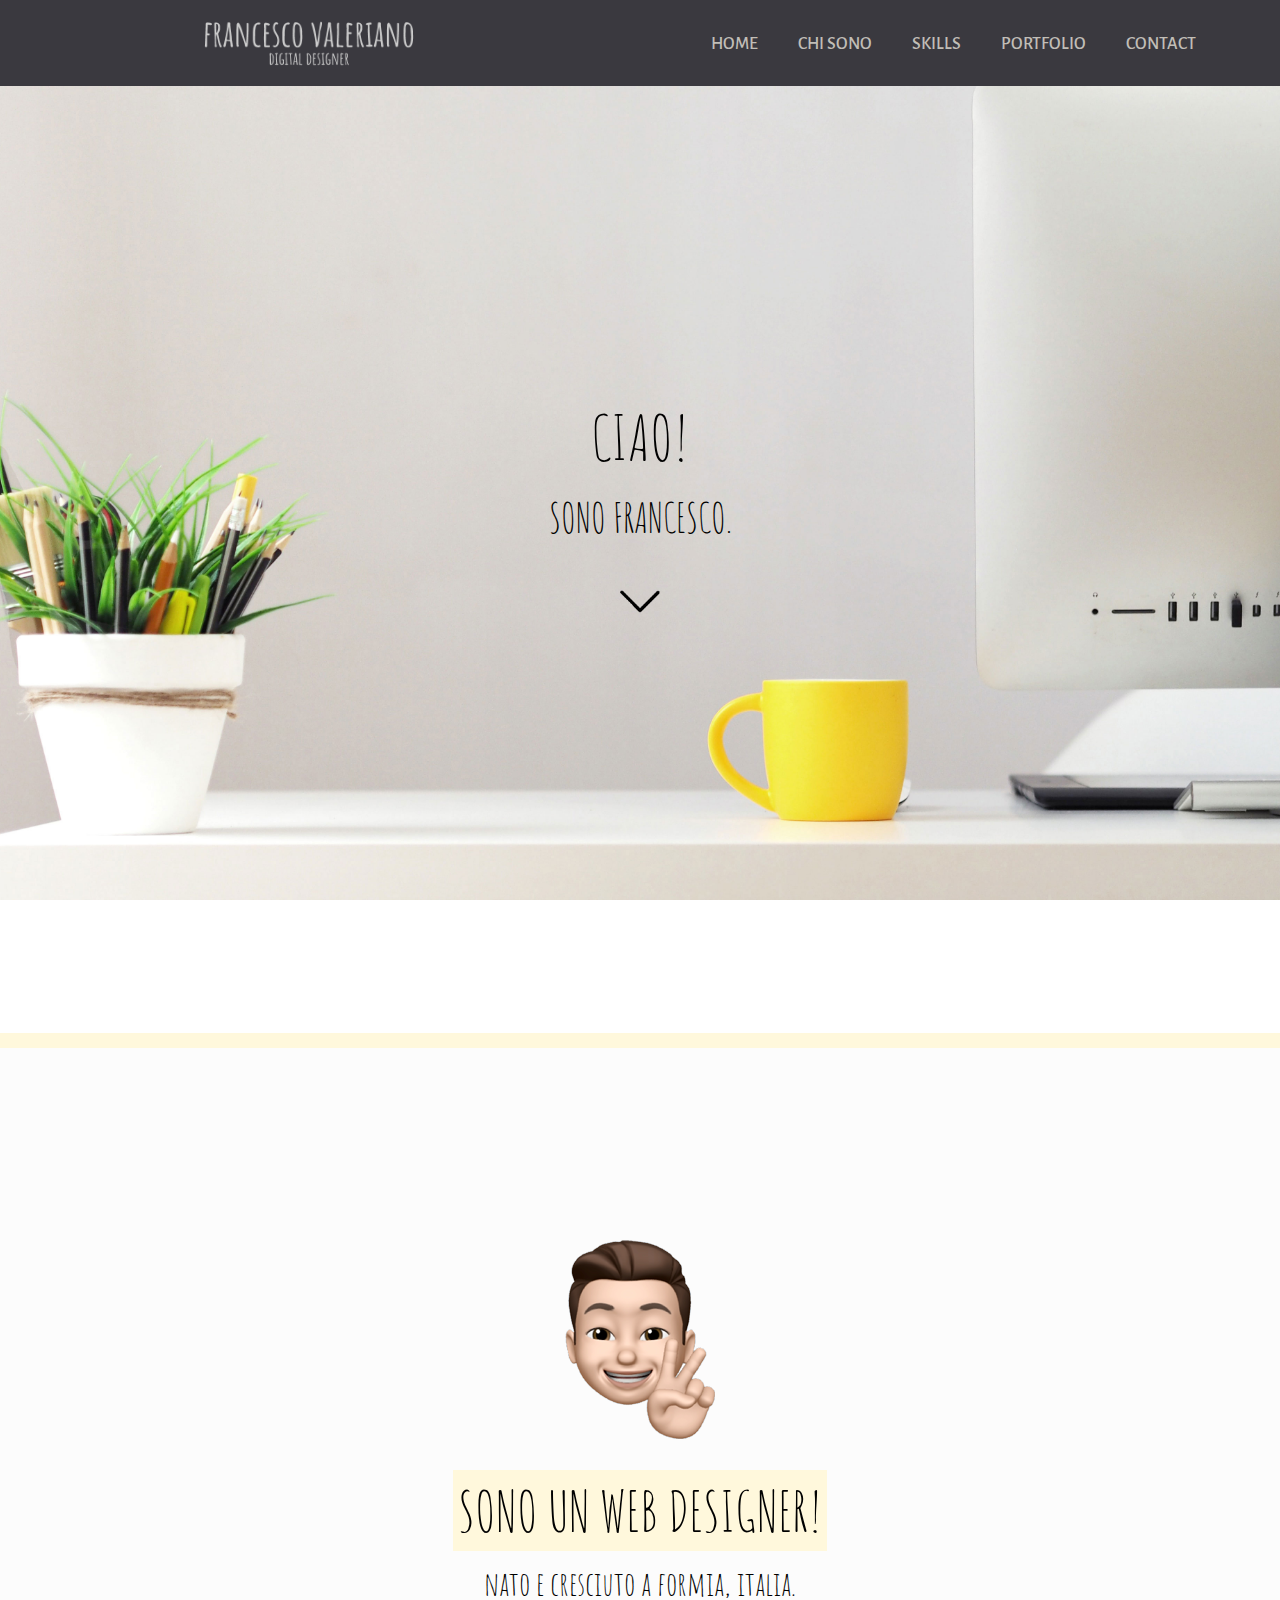
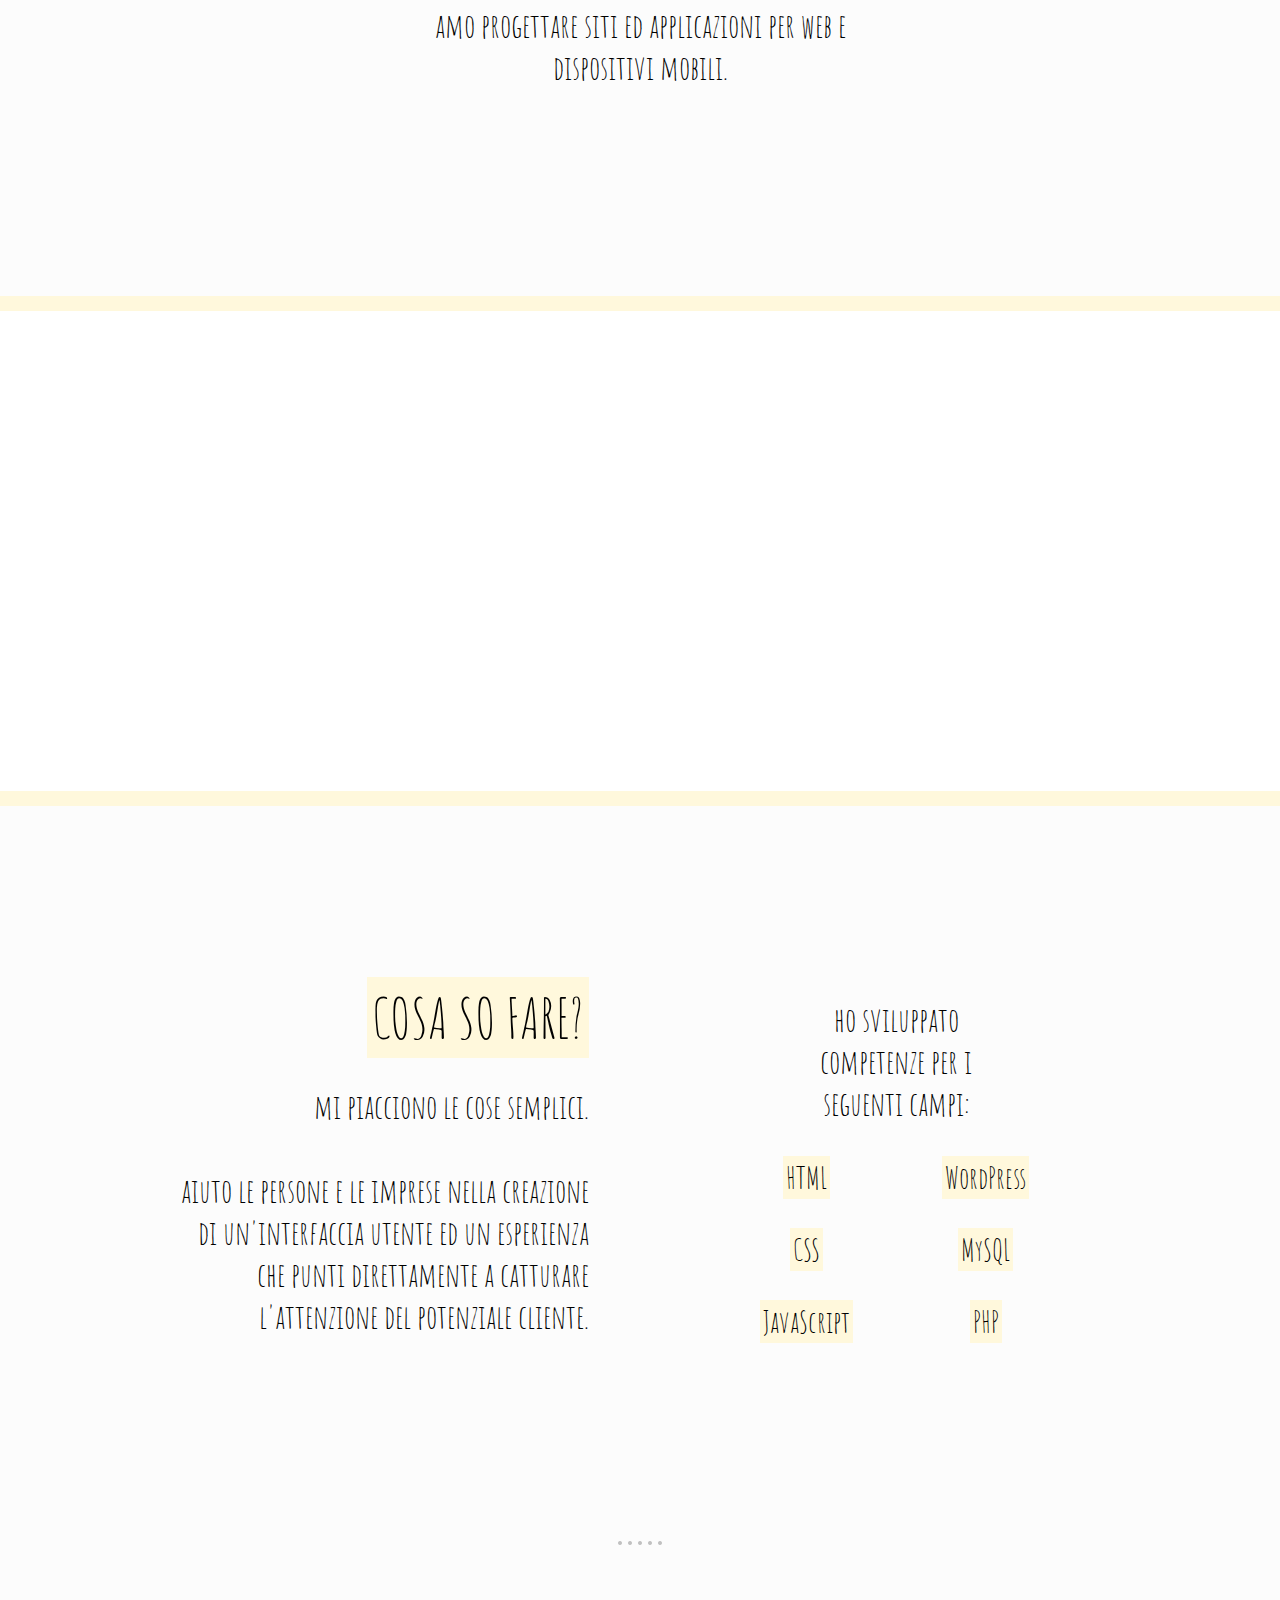
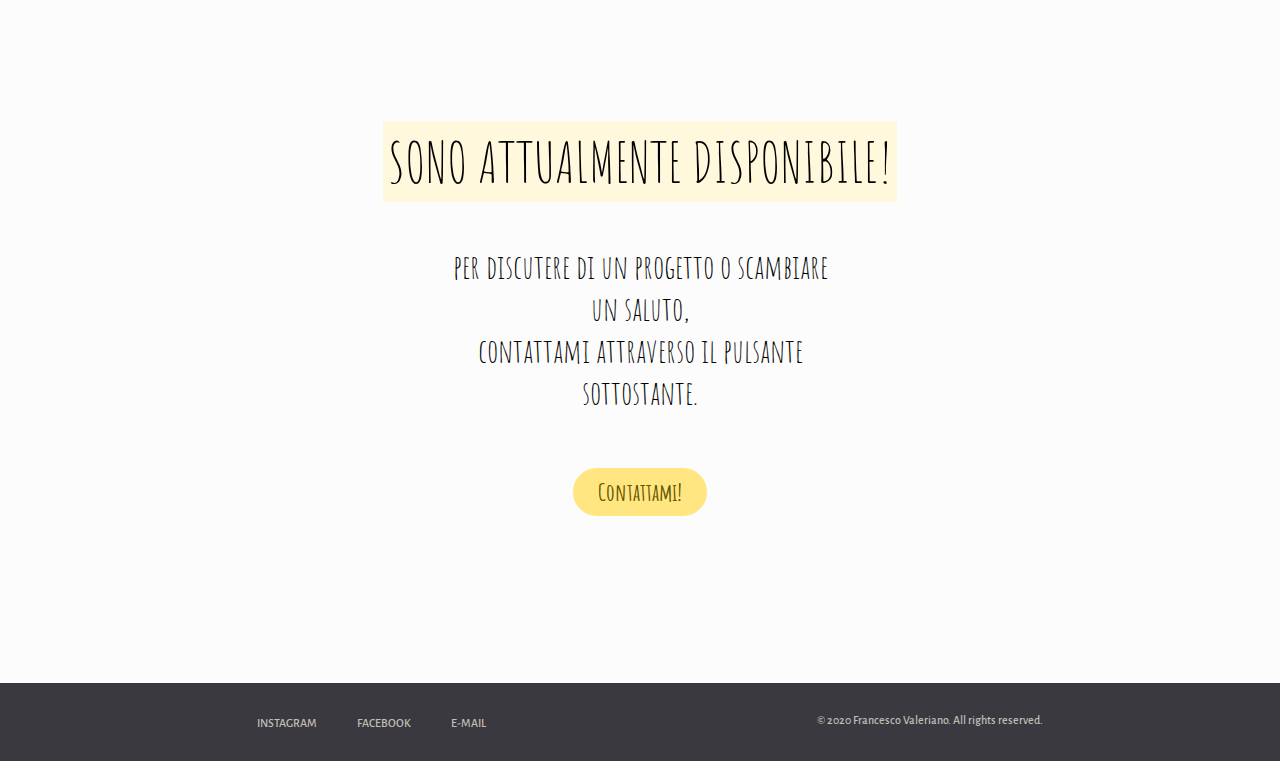
<file: index.html>
<!DOCTYPE html>
<html lang="en">
<head>
    <meta charset="UTF-8">
    <meta name="viewport" content="width=device-width, initial-scale=1.0">
    <meta http-equiv="X-UA-Compatible" content="ie=edge">
    <title>Francesco's Portfolio</title>

    <!-- Custom CSS file-->
    <link rel="stylesheet" href="./css/styles.css">

    <!-- Font-->
    <link href="https://fonts.googleapis.com/css?family=Amatic+SC|Alegreya+Sans&display=swap" rel="stylesheet">
</head>
<body>

    <!-- ========== Start Header ========== -->
    <header class="header-area">
        <div class="logo"></div>
        <nav>
            <ul class="navbar">
                <li><a href="#home-spacer">Home</a></li>
                <li><a href="#spacer-who">chi sono</a></li>
                <li><a href="#spacer-skill">skills</a></li>
                <li><a href="portfolio.html">Portfolio</a></li>
                <li><a href="#spacer-contact">Contact</a></li>
            </ul>
        </nav>
    </header>
    <!-- ========== End Header ========== -->

<div class="navspacer" id="home-spacer"></div>

    <!-- ========== Start Main Logo ========== -->
    <div class="main-container">
    <div class="main-row">
        <div class="img-main">
            <div class="main-text">Ciao!</div>
            <div class="main-text-2">Sono francesco.</div>
            <div class="arrow"><a href="#spacer-who"><img src="./img/arrow.gif" alt="" class="arrow-img"></a></div>
        </div> 
    </div>
    </div>
    <!-- ========== End Main Logo ========== -->
<div id="spacer-who"></div>
<div class="spacer"></div>

    <!-- ========== Start Who ========== -->

    <div class="who-area">
        <div class="who-container">
            <div class="who-image">
                <img src="./img/frasmall2.png" alt="who-image">
            </div>
            <div class="who-text">
                <p class="st-title"><span>sono un web designer!</span></p>
                <p class="st-para">nato e cresciuto a formia, italia.<br>
                amo progettare siti ed applicazioni per web e dispositivi mobili.</p>
            </div>
        </div>
    </div>

    <!-- ========== End Who ========== -->

<div class="spacer"></div>
<div class="img-spacer"></div>
<div id="spacer-skill"></div>
<div class="spacer"></div>

    <!-- ========== Start Skills ========== -->
    <div class="skill-cont-main">
    <div class="skill-area">

        <div class="skill-container1">
            <div class="skill-text">
                <p class="st-title"><span>cosa so fare?</span></p>
                <p class="st-para">mi piacciono le cose semplici. <br><br> aiuto le persone e le imprese
                    nella creazione di un'interfaccia utente ed un esperienza che punti direttamente
                    a catturare l'attenzione del potenziale cliente.
                </p>
            </div>
        </div>

        <div class="skill-container2">
            <div class="skill-text st-para">ho sviluppato competenze per i seguenti campi:</div>
                <div class="flex-list">
                    <ul class="skill-list st-para">
                        <li><span>HTML</span></li>
                        <li><span>CSS</span></li>
                        <li><span>JavaScript</span></li>
                    </ul>

                    <ul class="skill-list st-para">
                        <li><span>WordPress</span></li>
                        <li><span>MySQL</span></li>
                        <li><span>PHP</span></li>
                    </ul>
                </div>
        </div>

    </div>
    </div>
    <!-- ========== End Skills ========== -->
    
    <div class="dot-spacer" id="spacer-contact"><img src="./img/line1.png" alt=""> </div> 

    <!-- ========== Start Contact Area ========== -->

    <div class="contact-area">
        <div class="contact-container">
            <p class="st-title"><span>Sono attualmente disponibile!</span></p>
            <p class="st-para">per discutere di un progetto o scambiare un saluto, <br>
                 contattami attraverso il pulsante sottostante.
            </p>
            <a href="mailto:valeriano.webdesign@gmail.com" class="cta">Contattami!</a>
        </div>
    </div>

    <!-- ========== End Contact Area ========== -->


    <!-- ========== Start Footer ========== -->
    <div class="footer-area">
        <div class="footer-container">
            <div>
                <ul class="navbar-footer">
                    <li><a href="https://www.instagram.com/francesco.valeriano/">instagram</a></li>
                    <li><a href="https://www.facebook.com/francesco.valeriano.7">facebook</a></li>
                    <li><a href="mailto:valeriano.webdesign@gmail.com">e-mail</a></li>
                </ul>
            </div>
            <div class="rights">© 2020 Francesco Valeriano. All rights reserved.</div>
        </div>
    </div>
    <!-- ========== End Footer========== -->
</body>
</html>
</file>
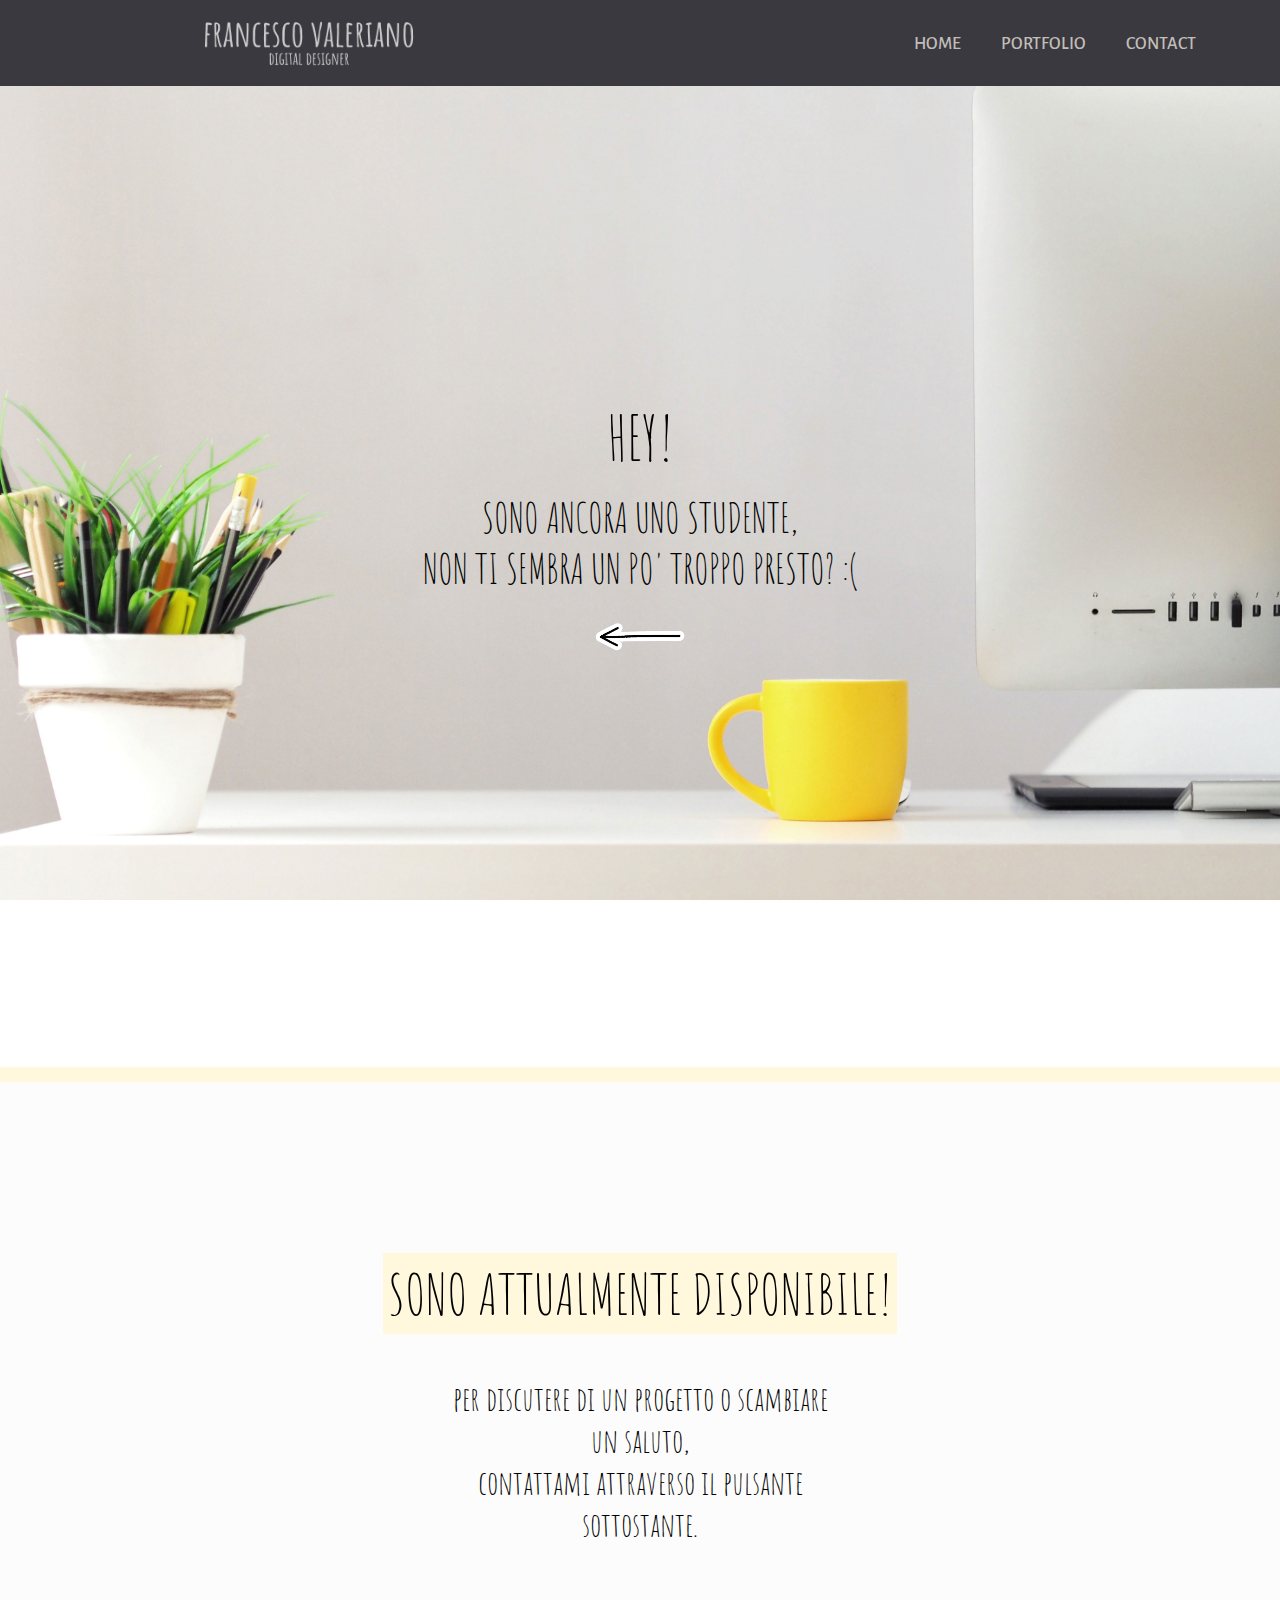
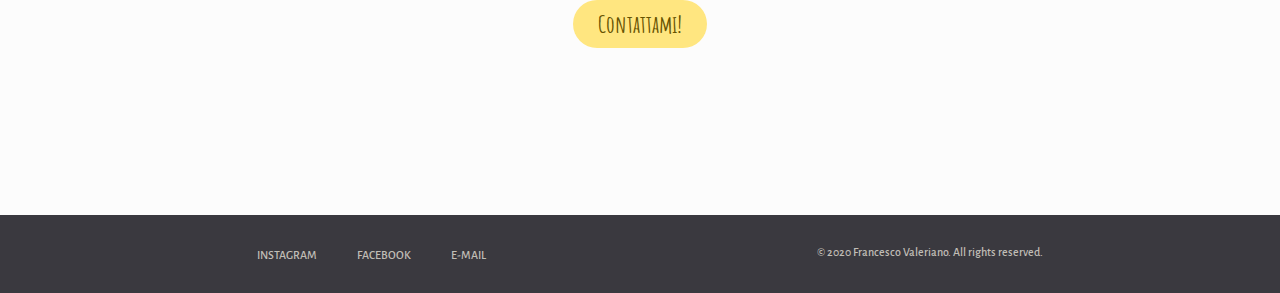
<file: portfolio.html>
<!DOCTYPE html>
<html lang="en">
<head>
    <meta charset="UTF-8">
    <meta name="viewport" content="width=device-width, initial-scale=1.0">
    <meta http-equiv="X-UA-Compatible" content="ie=edge">
    <title>Francesco's Portfolio</title>

    <!-- Custom CSS file-->
    <link rel="stylesheet" href="./css/styles.css">

    <!-- Font-->
    <link href="https://fonts.googleapis.com/css?family=Amatic+SC|Alegreya+Sans&display=swap" rel="stylesheet">
</head>
<body>

    <!-- ========== Start Header ========== -->
    <header class="header-area">
        <div class="logo"></div>
        <nav>
            <ul class="navbar">
                <li><a href="index.html">Home</a></li>
                <li><a href="#">Portfolio</a></li>
                <li><a href="#spacer-contact">Contact</a></li>
            </ul>
        </nav>
    </header>
    <!-- ========== End Header ========== -->

<div class="navspacer" id="home-spacer"></div>

    <!-- ========== Start Main Logo ========== -->
    <div class="main-container">
    <div class="main-row">
        <div class="img-main">
            <div class="main-text">hey!</div>
            <div class="main-text-2">Sono ancora uno studente, <br> non ti sembra un po' troppo presto? :(</div>
            <div class="arrow"><a href="index.html"><img src="./img/back-arrow.gif" alt="" class="arrow-img"></a></div>
        </div> 
    </div>
    </div>
    <!-- ========== End Main Logo ========== -->

    <div class="spacer" id="spacer-contact"></div>

    <!-- ========== Start Contact Area ========== -->

    <div class="contact-area">
        <div class="contact-container">
            <p class="st-title"><span>Sono attualmente disponibile!</span></p>
            <p class="st-para">per discutere di un progetto o scambiare un saluto, <br>
                 contattami attraverso il pulsante sottostante.
            </p>
            <a href="mailto:valeriano.webdesign@gmail.com" class="cta">Contattami!</a>
        </div>
    </div>

    <!-- ========== End Contact Area ========== -->


    <!-- ========== Start Footer ========== -->
    <div class="footer-area">
        <div class="footer-container">
            <div>
                <ul class="navbar-footer">
                    <li><a href="https://www.instagram.com/francesco.valeriano/">instagram</a></li>
                    <li><a href="https://www.facebook.com/francesco.valeriano.7">facebook</a></li>
                    <li><a href="mailto:valeriano.webdesign@gmail.com">e-mail</a></li>
                </ul>
            </div>
            <div class="rights">© 2020 Francesco Valeriano. All rights reserved.</div>
        </div>
    </div>
    <!-- ========== End Footer========== -->
</body>
</html>
</file>
<file: css/styles.css>
/* import global styling */
@import url(_global.css);


/* SPACERS */

.navspacer{
    background-color: white;
    width: auto;
    height: 1px;
    padding-top: 78px;
}

.spacer{
    background-color: cornsilk;
    width: auto;
    height: 5px;
    padding-bottom: 15px;
}

.dot-spacer{
    text-align: center;
    background-color: #fcfcfc;
}

.img-spacer{
    background-image: url(../img/imgspacer.jpg);
    background-position: center center;
    background-repeat: no-repeat;
    background-attachment: fixed;
    background-size: cover;
    height: 100%;
    padding: 15rem 0 15rem 0;
}

#spacer-who{
        padding-top: 86px;
        margin-top: -86px;
}

#spacer-skill{
    padding-top: 86px;
    margin-top: -86px;
}

/* GLOBAL */

.st-para{
    font: normal 500 33px 'Amatic SC';
    text-decoration: none;
    padding: 1rem 0;
    width: 35%;
    margin-left: auto;
    margin-right: auto;
    text-align: center;
    
}

.st-title{
    font: normal 500 56px 'Amatic SC';
    text-transform: uppercase;
    
    
}

.st-title span{
    background-color: cornsilk;
    padding: 5px 5px;
}

/* Start NavBar */

.header-area{
    display: flex;
    justify-content: space-between;
    padding: 20px 5%;
    background-color:#3A393F;
    width: 100%;
    position: fixed;
}

.header-area .logo{
    background-image: url(../img/logo.png);
    background-position: center center;
    background-repeat: no-repeat;
    background-size: cover;
    height: 100%;
    padding: 23px 130px;
    margin-left:10%;
}

.header-area nav{
 margin-top: 15px;
}

.navbar{
    display: flex;
    list-style: none;
    top: 50%;
  
}

.navbar li{
    padding: 0px 20px;
}

.navbar a{
    font: normal 500 18px/2px 'Alegreya Sans';
    text-transform: uppercase;
    color:#C1BEB7;
    text-decoration: none;
}

.navbar li a {
    transition: all 0.4s ease 0s;
  }

.navbar li a:hover {
    color: #F0CE2D;
}


/* End NavBar */

/* Start Main Logo */
.img-main{
    background-image: url(../img/pcbackn2.jpg);
    background-position: center center;
    background-repeat: no-repeat;
    background-attachment: fixed;
    background-size: cover;
    height: 100%;
    padding: 20rem 0 24rem 0;

}


.main-container .main-row{
    justify-content: center;
    width: 100%;
    margin-left: auto;
    margin-right: auto;
}

.arrow{
    text-align: center;
    display: block;
    margin-left: auto;
    margin-right: auto;
    justify-content: center;
}



.arrow .arrow-img{
    width: 8%;
    height: 8%;
}

.main-container .main-row .main-text{
    font: normal 500 62px 'Amatic SC';
    text-transform: uppercase;
    text-decoration: none;
    text-align: center;
    padding-bottom: 1rem;
}

.main-container .main-row .main-text-2{
    font: normal 500 40px 'Amatic SC';
    text-transform: uppercase;
    text-decoration: none;
    text-align: center;
}



/* End Main Logo */


/* Start Who Area */

.who-area{
    padding: 12rem 0;
    background-color: #fcfcfc;
}

.who-area .who-container{
    justify-content: center;
    margin-left: auto;
    margin-right: auto;
    
}

.who-area .who-container .who-text{  
    justify-content: center;
    text-align: center;
}


.who-area .who-container .who-image{
    text-align: center;
    padding-bottom: 2rem;
}


/* End Who Area */



/* Start Skill Area */

.skill-cont-main{
    background-color: #fcfcfc;
}

.skill-area{
    padding: 11rem 0;
    background-color: #fcfcfc;
    display: flex;
    width: 80%;
    margin-left: auto;
    margin-right: auto;
}

.skill-area .skill-container1{
    width: 50%;
}

.skill-area .skill-container1 .skill-text .st-title{
    text-align: right;
    width: 80%;
    margin-left: auto;
    margin-right: auto;
}

.skill-area .skill-container1 .skill-text .st-para{
    width: 80%;
    padding-top: 2rem;
    text-align: right;
}


.skill-area .skill-container2{
    width: 50%;
}

.skill-area .skill-container2 .st-para{
    padding-top: 1rem;
    padding-bottom: 0;
}

.skill-area .skill-container2 .flex-list{
    display: flex;
    list-style: none;
    justify-content: center;
}

.skill-area .skill-container2 .flex-list .skill-list{
    text-align: center;
    list-style: none;
}

.skill-area .skill-container2 .flex-list .skill-list li{
    padding: 15px 0;
}

.skill-area .skill-container2 .flex-list .st-para{
    margin-left: 0;
    margin-right: 0;
}

.skill-text{
    text-align: center;
}


.skill-list span{
    background-color:cornsilk;
    padding: 3px 3px;
    font-size: 30px;
}

/* End Skill Area */


/* Start Contact Area */

.contact-area{
    background-color: #fcfcfc;
}

.contact-area .contact-container{
    padding: 11rem 0rem;
    text-align: center;
    width: 90%;
    margin-left: auto;
    margin-right: auto;
}

.contact-area .contact-container .st-title{
    padding-bottom: 2rem;
}

.contact-area .contact-container .st-para{
    margin-bottom: 3rem;
}

.cta {
    font: normal 700 24px 'Amatic SC';
    padding: 9px 25px;
    background-color: #ffe680;
    border: none;
    border-radius: 50px;
    cursor: pointer;
    transition: all 0.3s ease 0s;
    text-decoration: none;
    color: #665200;
  }
  
  .cta:hover {
    background-color: cornsilk;
  }

/* End Contact Area */

/* Start Footer */

.footer-area{
    background-color:#3A393F;
    padding: 30px 5%;
}

.footer-container{
    display: flex;
    justify-content: space-between;
    background-color:#3A393F;
    width: 70%;
    margin-left: auto;
    margin-right: auto;
}

.navbar-footer{
    display: flex;
    list-style: none;
}

.navbar-footer li{
    padding: 0px 20px;
}

.navbar-footer a{
    font: normal 500 12px/2px 'Alegreya Sans';
    text-transform: uppercase;
    color:#C1BEB7;
    text-decoration: none;
}

.navbar-footer li a {
    transition: all 0.4s ease 0s;
  }

.navbar-footer li a:hover {
    color: #F0CE2D;
}

.footer-area .footer-container .rights{
    font: normal 500 12px 'Alegreya Sans';
    color:#C1BEB7;
}


/* End Footer */


/* Mobile Devices */

@media only screen and (max-width: 800px) {
    .st-para{
        width: 70%;
        
    }

    .skill-area{
        display: block;
    }

    .skill-area .skill-container1{
        width: 100%;
    }

    .skill-area .skill-container2{
        width: 100%;
    }

    .skill-area .skill-container1 .skill-text .st-title{
        text-align: center;
        width: 90%;
        margin-left: auto;
        margin-right: auto;
    }
    
    .skill-area .skill-container1 .skill-text .st-para{
        width: 90%;
        padding-top: 2rem;
        text-align: center;
    }

    .navbar{
        display: none;
    }
}
</file>
